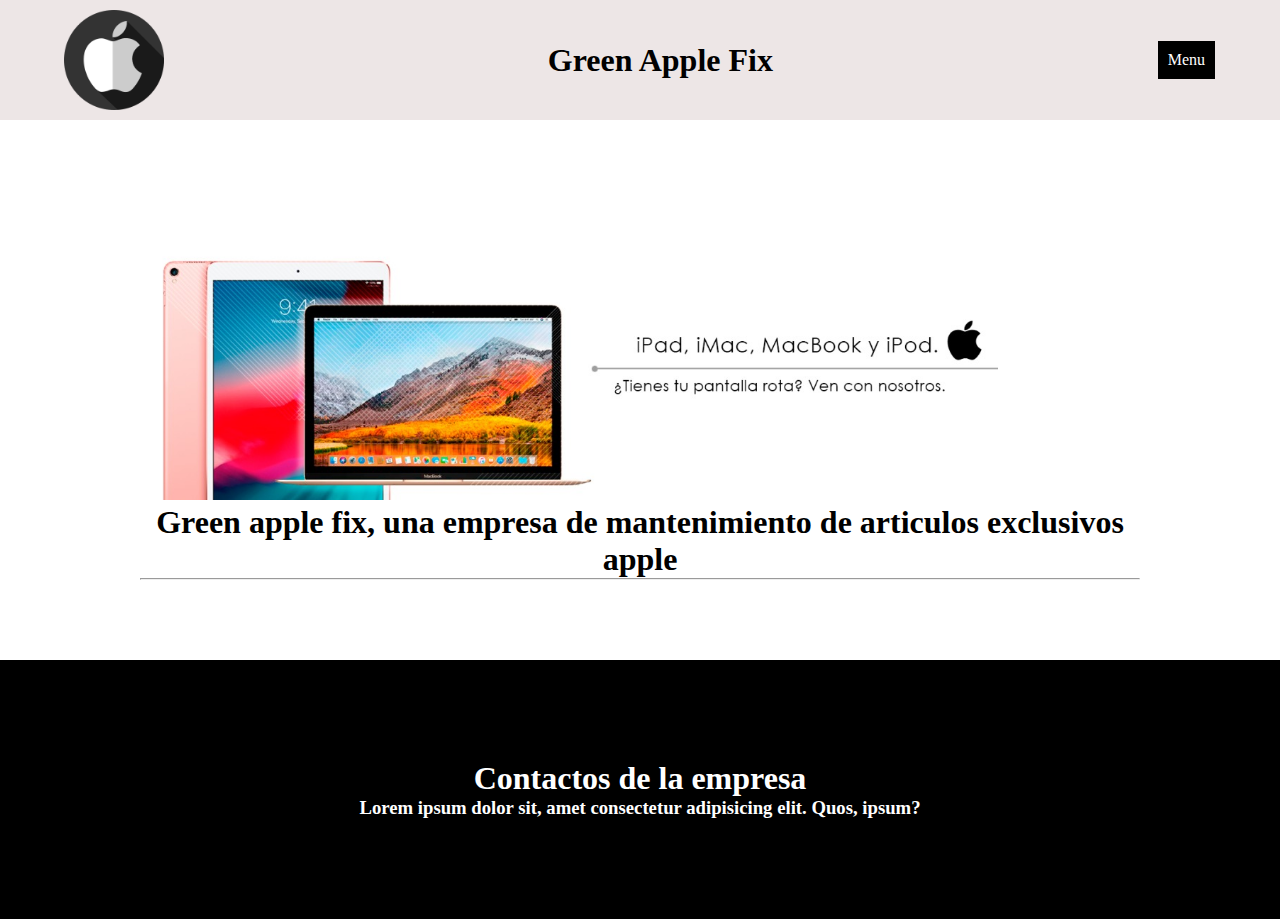
<file: pagina-clases/index.html>
<!DOCTYPE html>
<html lang="en">
<head>
    <meta charset="UTF-8">
    <meta name="viewport" content="width=device-width, initial-scale=1.0">
    <title>Green Apple Fix</title>
    <link rel="stylesheet" href="css/style.css">
    <link rel="icon" href="img\manzana.png" type="image/x-icon">
</head>
<body>
    <header>
        <img id= "logo" src="img/manzana.png" alt="logo">
            <h1>Green Apple Fix</h1>
                <nav >
                    <ul class=" Nave">
                        <li><a href="#">Menu</a>
                            <ul>
                                <li><a href="#">Nosotros</a></li>
                                <li><a href="laboratorio.html">Laboratorio</a></li>
                                <li><a href="placa.html">Trabajos en placas</a></li>
                                <li><a href="pantalla.html">Trabajos en pantallas</a></li>
                                <li><a href="accesorios.html">Productos</a></li>
                                <li><a href="direccion.html">Ubicacion</a></li>
                            </ul>
                        </li>   
                    </ul>
                </nav>
    </header>   
    <!-----------------------------------------contenedor----------------------------------------->
    <div id="Contenedor">
            <section class="PortadaSection"> 
                <div id="Marca">
                    <img id="InfoImg" src="img/info.jpeg" alt="fotoinfo">
                        <div id="Info">
                            <h1>Green apple fix, una empresa de mantenimiento de articulos exclusivos apple </h1>
                        </div>
                </div>
            </section>
    <hr>
    <!-------
            <section class="LaboratorioSection">
                <div id="Laboratorio">
                    <img id="LaboratorioImg"src="img/lab.jpeg" alt="LaboratorioImg">
                        <div id="InfoLaboratorio" >
                            <h1>Laboratorio</h1>
                            <p>Lorem ipsum dolor, sit amet consectetur adipisicing elit. Quas 
                                illo dignissimos natus sequi. Atque, consequatur dignissimos. Laudantium 
                                fugit perspiciatis sapiente. Harum culpa velit quidem facilis inventore nisi 
                                id eaque, sed praesentium repudiandae temporibus voluptatem excepturi ut 
                                debitis quisquam. Alias dolores quaerat nesciunt officiis libero recusandae 
                                natus rerum repudiandae nemo quod?
                            </p>
                        </div>
                </div>
            </section>

            <section class="PlacaSection">
                <h1>Trabajos especialisados en</h1>
                <hr>
                    <div id="Placa">
                        <div id="InfoPlaca">
                            <h1>Cambios De Placas</h1>
                            <p>Lorem ipsum dolor sit amet consectetur adipisicing elit. Facilis quis esse harum dolorum! 
                                Est accusamus unde perspiciatis facere quas fugit nesciunt mollitia sit, quo eum odio pariatur 
                                corporis libero officia eius nobis recusandae similique ullam illo cupiditate atque? Praesentium 
                                natus dolorum, ad voluptatibus eos expedita ipsum beatae autem placeat neque?</p>
                        </div>
                        <img id="PlacaImg" src="img/ReparacioPlaca2.jpeg" alt="Placa">
                    </div>
            </section>

            <section class="PantallaSection">
                <div id="Pantalla">
                    <img id="PantallaImg" src="img/reparar-pantalla-iphone6.jpg" alt="reparar-pantalla-iphone6">
                        <div id="InfoPantalla">
                            <h1>Cambios De Pantalla</h1>
                            <p>Lorem ipsum dolor sit, amet consectetur adipisicing elit. Reprehenderit magni dolores repudiandae 
                                illum labore veritatis, eligendi saepe ullam reiciendis, hic ipsa dolore! Quisquam ullam fugiat 
                                aliquam cumque molestiae, asperiores error deserunt aut aspernatur odit perferendis sunt distinctio
                                 repudiandae incidunt alias quasi similique consequuntur amet quo voluptatibus ratione nesciunt 
                                 omnis fugit.</p>
                        </div>
                </div>
            </section>
            
            <section class="Disponibles">
                <h1>Tambien disponemos de</h1>
                <hr>
            </section>
            
            <section class="DisponiblesSection">
                
                <div id="Accesorios">
                    <img id="AccesoriosImg" src="img/accesorios.jpg" alt="Accesorios">
                        <div id="AccesoriosInfo">
                            <h1>Accesorios</h1>
                            <p>Lorem ipsum dolor sit amet consectetur, adipisicing elit. Doloribus  .</p>
                        </div>
                </div>
            
                <div id="Tlf">
                    <img id="TlfImg" src="img/tlf.jpg" alt="tlf">
                        <div id="TlfInfo">
                            <h1>Telefonos</h1>
                            <p>Lorem ipsum, dolor sit amet consectetur adipisicing elit. Magni, face fdsadasdad.</p>
                        </div>
                </div>    

                <div id="Forrros">
                    <img id="ForrosImg" src="img/fundas2.jpeg" alt="fundas">
                        <div id="ForrosInfo">
                            <h1>Forros</h1>
                            <p>Lorem ipsum dolor sit amet, consectetur adipisicing elit. Veniam, nam.</p>
                        </div>
                </div>    
            </section>

            <section class="DireccionSection">
                <div id="Direccion">
                    <img id="MapaImg" src="img/mapa 2.jpeg" alt="direccion">
                        <div id="MapaInfo">
                            <h1>Puedes encontrarnos en</h1>
                            <p> calle Florida 537, galería jardin, 1 piso local 467</p>
                        </div>
                </div>
            </section>
            -->
    </div>
    <section>
        <div id="PiePagina">
            <h1>Contactos de la empresa</h1>
            <h3>Lorem ipsum dolor sit, amet consectetur adipisicing elit. Quos, ipsum?</h3>
        </div>
    </section>
    
</body>
</html>
</file>
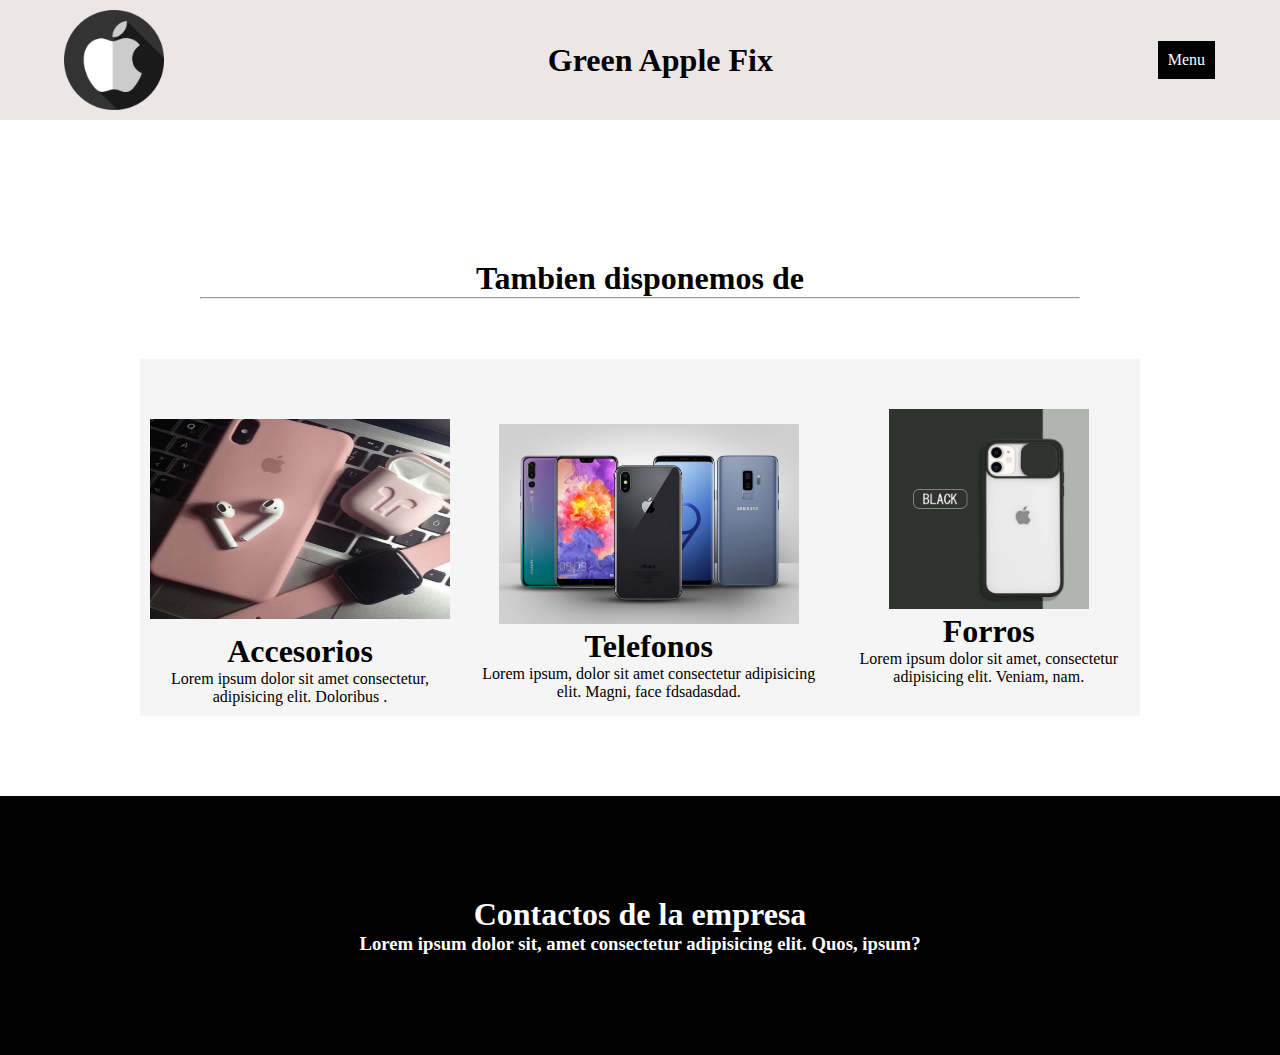
<file: pagina-clases/accesorios.html>
<!DOCTYPE html>
<html lang="en">
<head>
    <meta charset="UTF-8">
    <meta name="viewport" content="width=device-width, initial-scale=1.0">
    <title>Green Apple Fix</title>
    <link rel="stylesheet" href="css/style.css">
    <link rel="icon" href="img\manzana.png" type="image/x-icon">
</head>
<body>
    <header>
        <img id= "logo" src="img/manzana.png" alt="logo">
            <h1>Green Apple Fix</h1>
                <nav >
                    <ul class=" Nave">
                        <li><a href="#">Menu</a>
                            <ul>
                                <li><a href="index.html">Nosotros</a></li>
                                <li><a href="laboratorio.html">Laboratorio</a></li>
                                <li><a href="placa.html">Trabajos en placas</a></li>
                                <li><a href="pantalla.html">Trabajos en pantallas</a></li>
                                <li><a href="#Accesorios">Productos</a></li>
                                <li><a href="direccion.html">Ubicacion</a></li>
                            </ul>
                        </li>   
                    </ul>
                </nav>
    </header>   

    <div id="Contenedor">
        <section class="Disponibles">
            <h1>Tambien disponemos de</h1>
            <hr>
        </section>
        
        <section class="DisponiblesSection">
            
            <div id="Accesorios">
                <img id="AccesoriosImg" src="img/accesorios.jpg" alt="Accesorios">
                    <div id="AccesoriosInfo">
                        <h1>Accesorios</h1>
                        <p>Lorem ipsum dolor sit amet consectetur, adipisicing elit. Doloribus  .</p>
                    </div>
            </div>
        
            <div id="Tlf">
                <img id="TlfImg" src="img/tlf.jpg" alt="tlf">
                    <div id="TlfInfo">
                        <h1>Telefonos</h1>
                        <p>Lorem ipsum, dolor sit amet consectetur adipisicing elit. Magni, face fdsadasdad.</p>
                    </div>
            </div>    

            <div id="Forrros">
                <img id="ForrosImg" src="img/fundas2.jpeg" alt="fundas">
                    <div id="ForrosInfo">
                        <h1>Forros</h1>
                        <p>Lorem ipsum dolor sit amet, consectetur adipisicing elit. Veniam, nam.</p>
                    </div>
            </div>    
        </section>

    </div>

    <section>
        <div id="PiePagina">
            <h1>Contactos de la empresa</h1>
            <h3>Lorem ipsum dolor sit, amet consectetur adipisicing elit. Quos, ipsum?</h3>
        </div>
    </section>
</body>
</html>
</file>
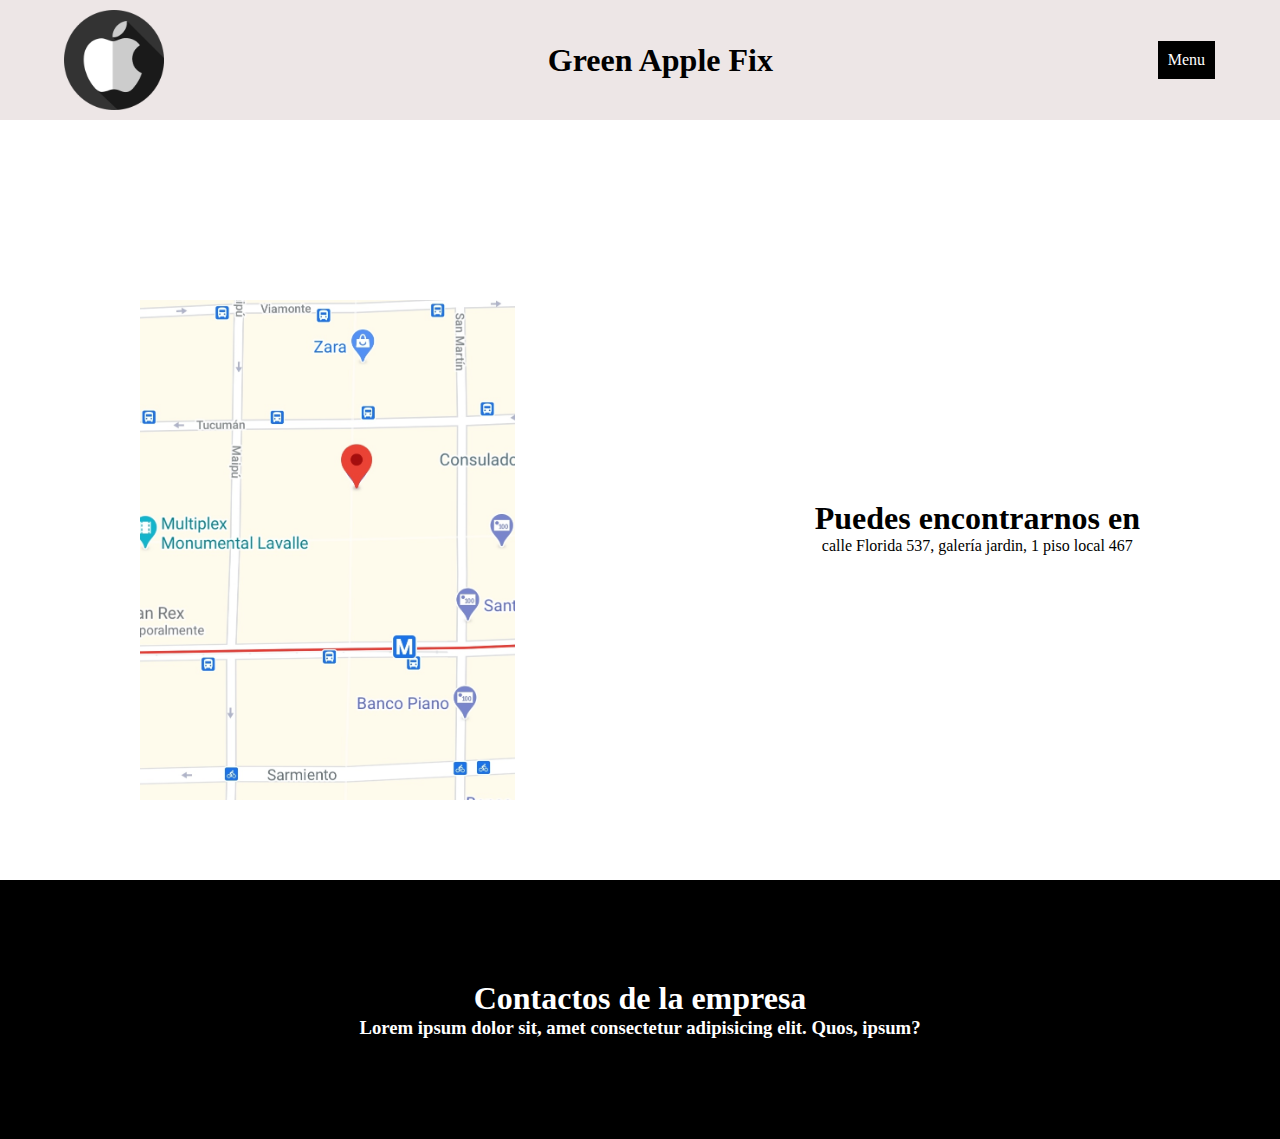
<file: pagina-clases/direccion.html>
<!DOCTYPE html>
<html lang="en">
<head>
    <meta charset="UTF-8">
    <meta name="viewport" content="width=device-width, initial-scale=1.0">
    <title>Green Apple Fix</title>
    <link rel="stylesheet" href="css/style.css">
    <link rel="icon" href="img\manzana.png" type="image/x-icon">
</head>
<body>
    <header>
        <img id= "logo" src="img/manzana.png" alt="logo">
            <h1>Green Apple Fix</h1>
                <nav >
                    <ul class=" Nave">
                        <li><a href="#">Menu</a>
                            <ul>
                                <li><a href="index.html">Nosotros</a></li>
                                <li><a href="laboratorio.html">Laboratorio</a></li>
                                <li><a href="placa.html">Trabajos en placas</a></li>
                                <li><a href="pantalla.html">Trabajos en pantallas</a></li>
                                <li><a href="accesorios.html">Productos</a></li>
                                <li><a href="#Direccion">Ubicacion</a></li>
                            </ul>
                        </li>   
                    </ul>
                </nav>
    </header> 

    <div id="Contenedor">
        <section class="DireccionSection">
            <div id="Direccion">
                <img id="MapaImg" src="img/mapa 2.jpeg" alt="direccion">
                    <div id="MapaInfo">
                        <h1>Puedes encontrarnos en</h1>
                        <p> calle Florida 537, galería jardin, 1 piso local 467</p>
                    </div>
            </div>
        </section>
    </div>

    <section>
        <div id="PiePagina">
            <h1>Contactos de la empresa</h1>
            <h3>Lorem ipsum dolor sit, amet consectetur adipisicing elit. Quos, ipsum?</h3>
        </div>
    </section>
    
</body>
</html>
</file>
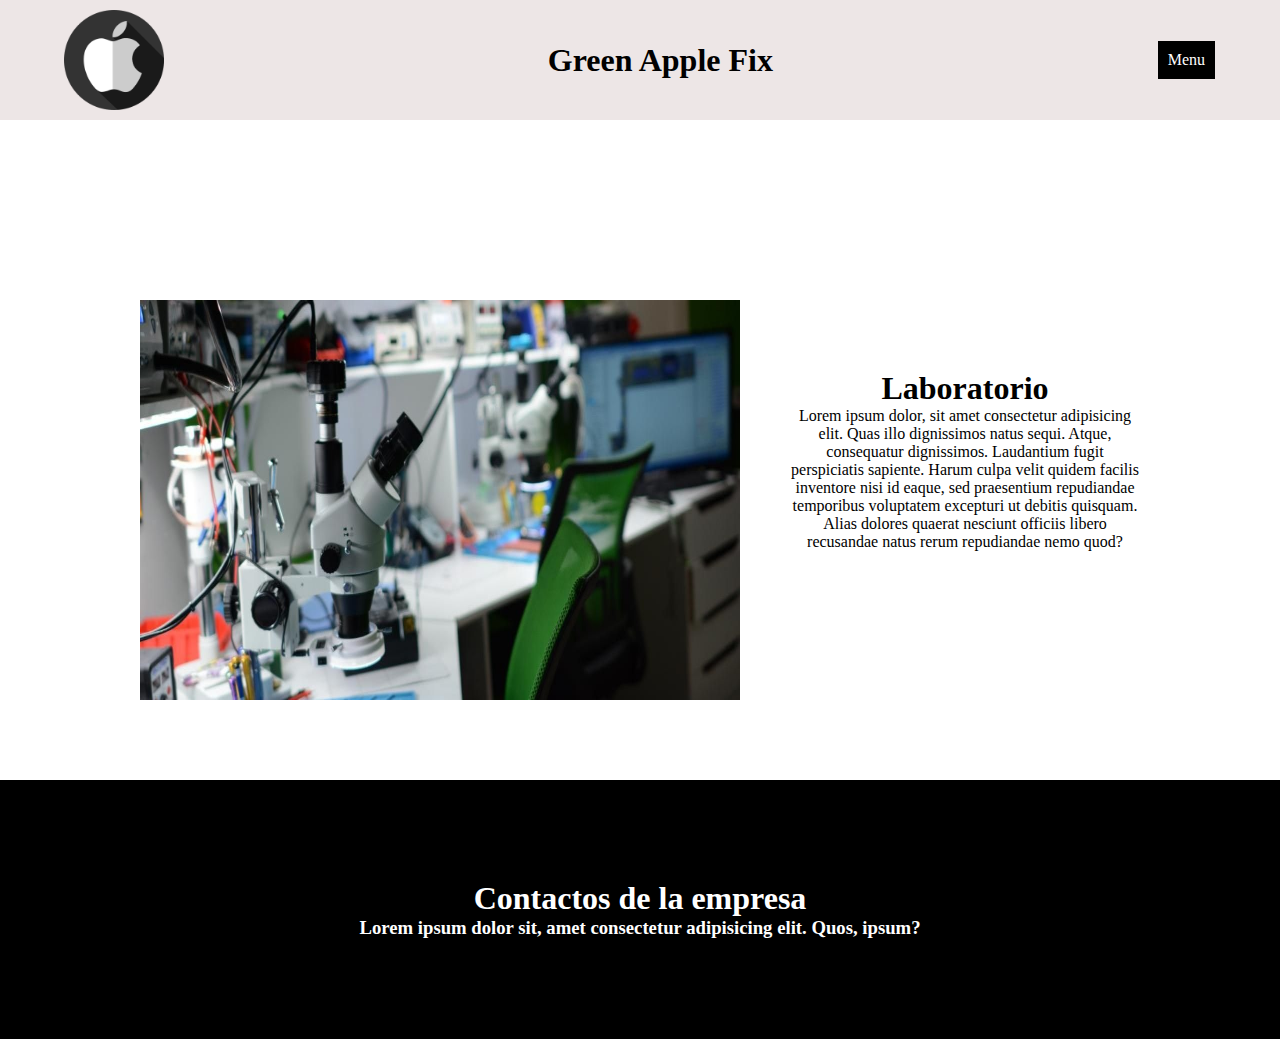
<file: pagina-clases/laboratorio.html>
<!DOCTYPE html>
<html lang="en">
<head>
    <meta charset="UTF-8">
    <meta name="viewport" content="width=device-width, initial-scale=1.0">
    <title>Green Apple Fix</title>
    <link rel="stylesheet" href="css/style.css">
    <link rel="icon" href="img\manzana.png" type="image/x-icon">
</head>
<body>
    <header>
        <img id= "logo" src="img/manzana.png" alt="logo">
            <h1>Green Apple Fix</h1>
                <nav >
                    <ul class=" Nave">
                        <li><a href="#">Menu</a>
                            <ul>
                                <li><a href="index.html">Nosotros</a></li>
                                <li><a href="#Laboratorio">Laboratorio</a></li>
                                <li><a href="placa.html">Trabajos en placas</a></li>
                                <li><a href="pantalla.html">Trabajos en pantallas</a></li>
                                <li><a href="accesorios.html">Productos</a></li>
                                <li><a href="direccion.html">Ubicacion</a></li>
                            </ul>
                        </li>   
                    </ul>
                </nav>
    </header>   

    <div id="Contenedor">
    <section class="LaboratorioSection">
        <div id="Laboratorio">
            <img id="LaboratorioImg"src="img/lab.jpeg" alt="LaboratorioImg">
                <div id="InfoLaboratorio" >
                    <h1>Laboratorio</h1>
                    <p>Lorem ipsum dolor, sit amet consectetur adipisicing elit. Quas 
                        illo dignissimos natus sequi. Atque, consequatur dignissimos. Laudantium 
                        fugit perspiciatis sapiente. Harum culpa velit quidem facilis inventore nisi 
                        id eaque, sed praesentium repudiandae temporibus voluptatem excepturi ut 
                        debitis quisquam. Alias dolores quaerat nesciunt officiis libero recusandae 
                        natus rerum repudiandae nemo quod?
                    </p>
                </div>
        </div>
    </section>
    </div>

    <section>
    <div id="PiePagina">
        <h1>Contactos de la empresa</h1>
        <h3>Lorem ipsum dolor sit, amet consectetur adipisicing elit. Quos, ipsum?</h3>
    </div>
    </section>
</body>
</html>
</file>
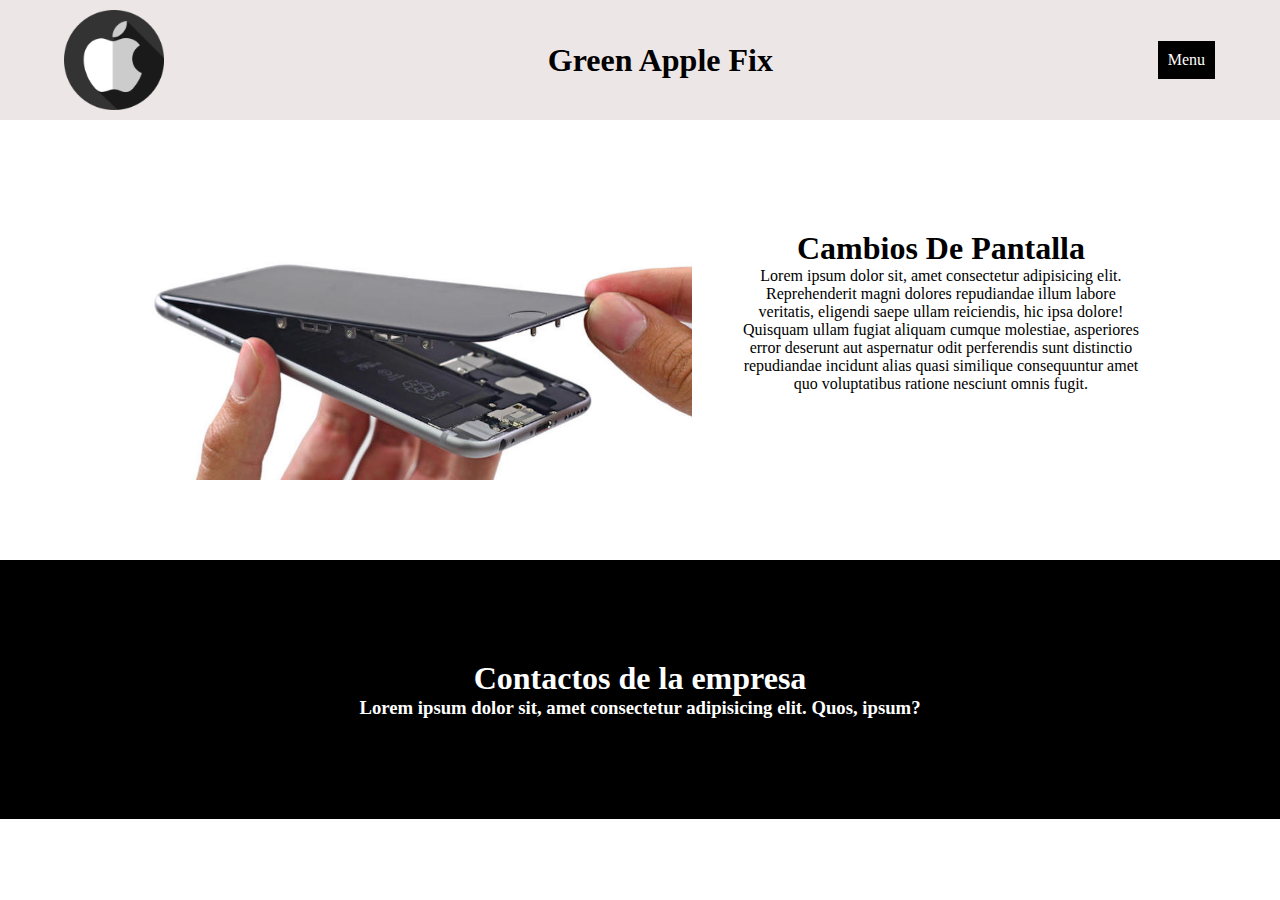
<file: pagina-clases/pantalla.html>
<!DOCTYPE html>
<html lang="en">
<head>
    <meta charset="UTF-8">
    <meta name="viewport" content="width=device-width, initial-scale=1.0">
    <title>Green Apple Fix</title>
    <link rel="stylesheet" href="css/style.css">
    <link rel="icon" href="img\manzana.png" type="image/x-icon">
</head>
<body>
    <header>
        <img id= "logo" src="img/manzana.png" alt="logo">
            <h1>Green Apple Fix</h1>
                <nav >
                    <ul class=" Nave">
                        <li><a href="#">Menu</a>
                            <ul>
                                <li><a href="index.html">Nosotros</a></li>
                                <li><a href="laboratorio.html">Laboratorio</a></li>
                                <li><a href="placa.html">Trabajos en placas</a></li>
                                <li><a href="#Pantalla">Trabajos en pantallas</a></li>
                                <li><a href="accesorios.html">Productos</a></li>
                                <li><a href="direccion.html">Ubicacion</a></li>
                            </ul>
                        </li>   
                    </ul>
                </nav>
    </header>   

    <div id="Contenedor">
        <section class="PantallaSection">
            <div id="Pantalla">
                <img id="PantallaImg" src="img/reparar-pantalla-iphone6.jpg" alt="reparar-pantalla-iphone6">
                    <div id="InfoPantalla">
                        <h1>Cambios De Pantalla</h1>
                        <p>Lorem ipsum dolor sit, amet consectetur adipisicing elit. Reprehenderit magni dolores repudiandae 
                            illum labore veritatis, eligendi saepe ullam reiciendis, hic ipsa dolore! Quisquam ullam fugiat 
                            aliquam cumque molestiae, asperiores error deserunt aut aspernatur odit perferendis sunt distinctio
                             repudiandae incidunt alias quasi similique consequuntur amet quo voluptatibus ratione nesciunt 
                             omnis fugit.</p>
                    </div>
            </div>
        </section>
    </div>

    <section>
        <div id="PiePagina">
            <h1>Contactos de la empresa</h1>
            <h3>Lorem ipsum dolor sit, amet consectetur adipisicing elit. Quos, ipsum?</h3>
        </div>
    </section>
</body>
</html>
</file>
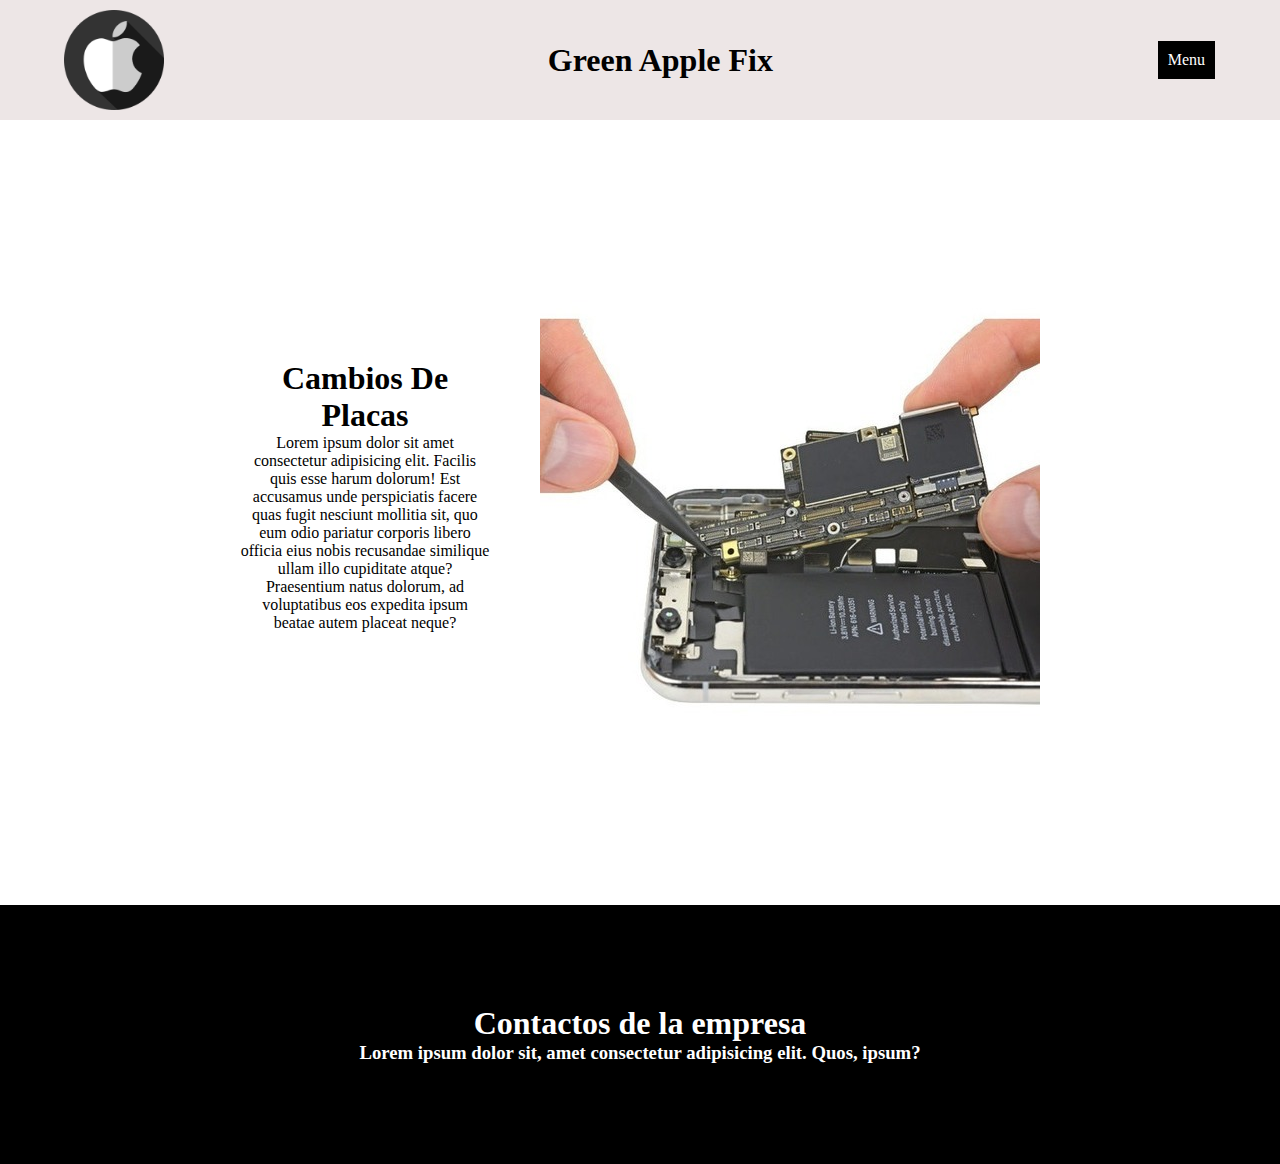
<file: pagina-clases/placa.html>
<!DOCTYPE html>
<html lang="en">
<head>
    <meta charset="UTF-8">
    <meta name="viewport" content="width=device-width, initial-scale=1.0">
    <title>Green Apple Fix</title>
    <link rel="stylesheet" href="css/style.css">
    <link rel="icon" href="img\manzana.png" type="image/x-icon">
</head>
<body>
    <header>
        <img id= "logo" src="img/manzana.png" alt="logo">
            <h1>Green Apple Fix</h1>
                <nav >
                    <ul class=" Nave">
                        <li><a href="#">Menu</a>
                            <ul>
                                <li><a href="index.html">Nosotros</a></li>
                                <li><a href="laboratorio.html">Laboratorio</a></li>
                                <li><a href="#placa">Trabajos en placas</a></li>
                                <li><a href="pantalla.html">Trabajos en pantallas</a></li>
                                <li><a href="accesorios.html">Productos</a></li>
                                <li><a href="direccion.html">Ubicacion</a></li>
                            </ul>
                        </li>   
                    </ul>
                </nav>
    </header>

    <div id="Contenedor">
        <section class="PlacaSection">
                <div id="Placa">
                    <div id="InfoPlaca">
                        <h1>Cambios De Placas</h1>
                        <p>Lorem ipsum dolor sit amet consectetur adipisicing elit. Facilis quis esse harum dolorum! 
                            Est accusamus unde perspiciatis facere quas fugit nesciunt mollitia sit, quo eum odio pariatur 
                            corporis libero officia eius nobis recusandae similique ullam illo cupiditate atque? Praesentium 
                            natus dolorum, ad voluptatibus eos expedita ipsum beatae autem placeat neque?</p>
                    </div>
                    <img id="PlacaImg" src="img/ReparacioPlaca2.jpeg" alt="Placa">
                </div>
        </section>
    </div>

    <section>
        <div id="PiePagina">
            <h1>Contactos de la empresa</h1>
            <h3>Lorem ipsum dolor sit, amet consectetur adipisicing elit. Quos, ipsum?</h3>
        </div>
    </section>
</body>
</html>
</file>
<file: pagina-clases/css/style.css>
*{
    box-sizing: border-box;
    padding: 0px;
    margin: 0px;
    font-family: century gothic;
}

/*-------------- header nav ------------------------------------*/
#logo{
    width: 100px; height: 100px;
  }

li,a{
    text-decoration: none;
    display: block;
}

header{
    display: flex;
    justify-content: space-between;
    align-items: center;
    padding: 10px 5%;
    background-color: rgba(226, 215, 215, 0.623);
}

header nav ul {
    display: flex;
    flex-direction: row;
    justify-content: center;
}

header nav ul li{
    margin: auto;
    padding: 1px;
    text-decoration: none;
    list-style: none;
}

.Nave li a {
    background-color: black;
    color: white;
    padding: 10px  
    
}

.Nave li a:hover{
    background-color: #434343
}

.Nave li ul {
    display: none;
    position: absolute;
    min-width: 40px;
}
.Nave li:hover > ul{
    display: block ;
}
/* ------------------------Contenedor------------------------------------*/
#Contenedor{
    padding: 80px 0;
    width: 100%;
    max-width: 1000px;
    margin: auto;
    overflow: hidden;
}

/* ------------------------Primera Seccion------------------------------------*/
#InfoImg{
    width: auto;
    height: 300px;
}
#Info{
    text-align: center;
}

/* ------------------------Segunda Seccion------------------------------------*/

#LaboratorioImg{
    width: 600px; 
    height: 400px;
}

#Laboratorio{
    padding-top: 100px;
    text-align: center;
    display: flex;
    justify-content: space-between;
}

#InfoLaboratorio{
    padding-left: 50px;
    padding-top: 70px;
}

/* ------------------------Tercera Seccion------------------------------------*/
#InfoPlaca{
    padding-right: 50px;
    padding-top: 60px;
}

#Placa{
    padding: 100px;
    text-align: center;
    display: flex;
    justify-content: space-between;
}

/* ------------------------cuarta Seccion------------------------------------*/
#PantallaImg{
    width: auto;
    height: 250px;
}

#Pantalla{
    padding-top: 30px;
    text-align: center;
    display: flex;
    justify-content: space-between;
}   

#InfoPantalla{
    padding-left: 50px;
}

/* ------------------------quinta Seccion------------------------------------*/
.Disponibles{
    text-align: center;
    padding: 60px;
}

.DisponiblesSection{
    display: flex;
    justify-content: space-evenly;
    flex: wrap;
    padding-top: 50px;
    text-align: center;
    background-color:whitesmoke; 
}
#Accesorios{
    padding: 10px;
}

#AccesoriosInfo{
    text-align: center;
    padding-top: 10px;
}

#AccesoriosImg{
    width: 300px;
    height: 200px;
}

#Tlf{
padding: 15px;
}

#TlfImg{
    width: 300px;
    height: 200px;
}

#ForrosImg{
    height: auto;
    height: 200px;
}

/* ------------------------sexta  Seccion------------------------------------*/

#MapaImg{
    height: auto;
    height: 500px;
}

#Direccion{
    padding-top: 100px;
    text-align: center;
    display: flex;
    justify-content: space-between;
}

#MapaInfo{
    padding-top: 20%;
}


/*-----------------------pie de pagina----------------------------------*/
#PiePagina{
    padding: 100px;
    text-align: center;
    background-color: black;
    
}
#PiePagina h1 {
    color: white;
}
#PiePagina h3{
    color: white;
}
</file>
